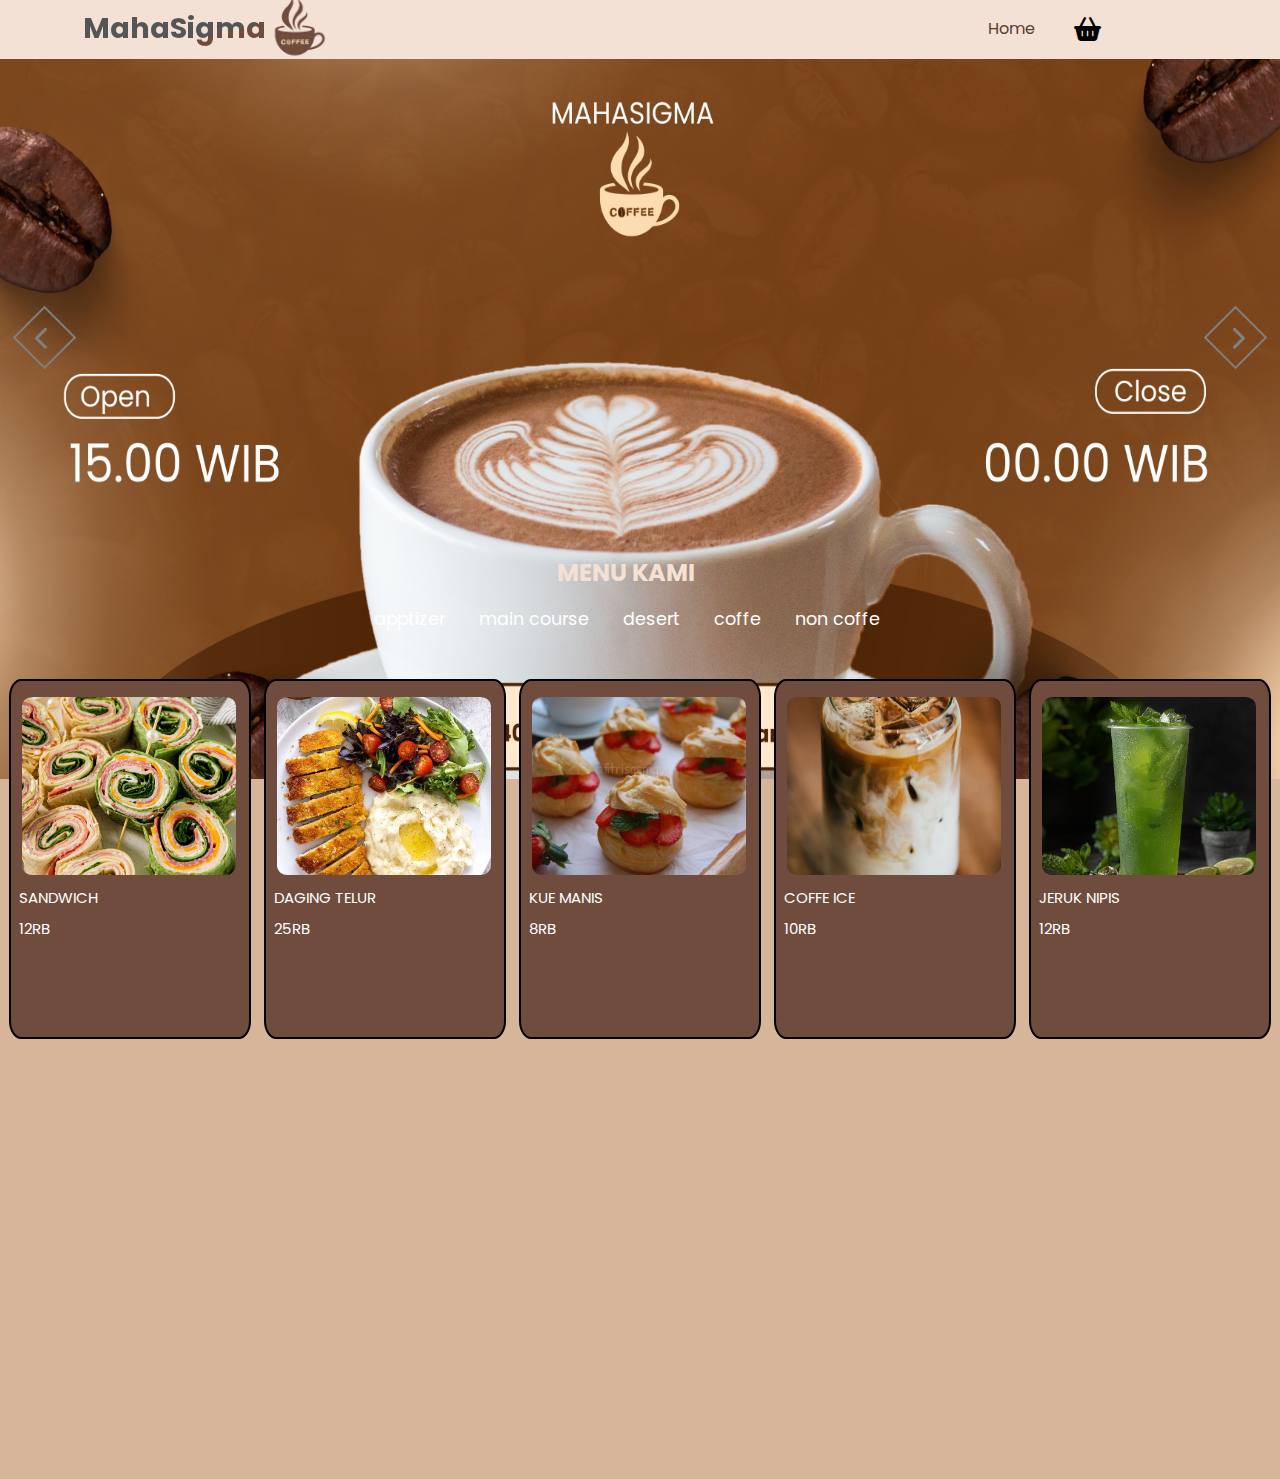
<file: menu/index.html>
<!DOCTYPE html>
<html lang="en">
<head>
    <meta charset="UTF-8">
    <meta name="viewport" content="width=device-width, initial-scale=1.0">
    <title>percobaan tugas</title>
    <link rel="stylesheet" href="style.css">
    <link rel="stylesheet" href="../assets/link-icon/fontawesome-free-6.6.0-web/fontawesome-free-6.6.0-web/css/all.min.css">
    <link rel="preconnect" href="https://fonts.googleapis.com">
    <link rel="preconnect" href="https://fonts.gstatic.com" crossorigin>
    <link href="https://fonts.googleapis.com/css2?family=Poppins:ital,wght@0,100;0,200;0,300;0,400;0,500;0,600;0,700;0,800;0,900;1,100;1,200;1,300;1,400;1,500;1,600;1,700;1,800;1,900&display=swap" rel="stylesheet">
    <script type="text/javascript"
      src="https://app.sandbox.midtrans.com/snap/snap.js"
      data-client-key="SB-Mid-client-ULVFW61h78-5MNX4"></script>
</head>
<body>
    <header>
        <h1>MahaSigma</h1>
        <img src="../assets/logo/MAHASIGMA3.png" alt="" class="logo-card">
        <nav>
            <ul>
                <li><a href="../form_login/login.php">Home</a></li>
                <div class="open-shopping active">
                    <i class="fa-solid fa-basket-shopping"></i>
                    <span class="quantitys">0</span>
                </div>
                <div class="card-shopping">
                    <h2 class="card-title">your order</h2>
                    <div class="list-card-shopping">
                        
                    </div>
                    <div class="total">
                        <p class="total-title">total</p>
                        <p class="total-price">0</p>
                    </div>
                    <button class="btn-buy">buy</button>
                    <div class="close-shopping">close</div>
                </div>
            </ul>
        </nav>
    </header>
    <main>
        <!-- slider image -->
        <section class="slider">
            <ul class="list-slider">
                <li class="slider-item active">
                    <div class="slider-img">
                        <img src="../assets/sliderImgPromo/promo-1.jpg" alt="">
                    </div>
                </li>
                <li class="slider-item">
                    <div class="slider-img">
                        <img src="../assets/sliderImgPromo/promo-2.jpg" alt="">
                    </div>
                </li>
                <li class="slider-item">
                    <div class="slider-img">
                        <img src="../assets/sliderImgPromo/promo-3.jpg" alt="">
                    </div>
                </li>
            </ul>
            <button class="btn-prev">
                <i class="fa-solid fa-chevron-left"></i>
            </button>
            <button class="btn-next">
                <i class="fa-solid fa-chevron-right"></i>
            </button>
        </section>


        <!-- filter menu -->

        <div class="filters">
            <ul class="indicator">
                <li data-filter="apptizer">apptizer</li>
                <li data-filter="main-course">main course</li>
                <li data-filter="desert">desert</a></li>
                <li data-filter="coffe">coffe</li>
                <li data-filter="non-coffe">non coffe</li>
            </ul>
        </div>


        <!-- menu pesanan -->
        <div class="items">
            <h2 class="name-menu">Menu kami</h2>
            <div class="menu">
                <div class="card-menu" data-name="p-1" data-category="apptizer">
                    <img src="../assets/imgMenu/menu-apptizer/apptizer2.jpg" alt="">
                    <p class="nama-makanan">sandwich</p>
                    <p class="harga-makanan">12rb</p>
                </div>
                <div class="card-menu" data-name="p-2" data-category="main-course">
                    <img src="../assets/imgMenu/menu-main-course/main-course.jpg" alt="">
                    <p class="nama-makanan">daging telur</p>
                    <p class="harga-makanan">25rb</p>
                </div>
                <div class="card-menu" data-name="p-3" data-category="desert">
                    <img src="../assets/imgMenu/menu-desert/desert.jpg" alt="">
                    <p class="nama-makanan">kue manis</p>
                    <p class="harga-makanan">8rb</p>
                </div>
                <div class="card-menu" data-name="p-4" data-category="coffe">
                    <img src="../assets/imgMenu/menu-coffe/coffe.jpg" alt="">
                    <p class="nama-makanan">coffe ice</p>
                    <p class="harga-makanan">10rb</p>
                </div>
                <div class="card-menu" data-name="p-5" data-category="non-coffe">
                    <img src="../assets/imgMenu/menu-non-coffe/non-coffe.jpg" alt="">
                    <p class="nama-makanan">jeruk nipis</p>
                    <p class="harga-makanan">12rb</p>
                </div> 


                <!-- hidden -->
                <div class="card-menu" data-name="p-6" data-category="apptizer">
                    <img src="../assets/imgMenu/menu-apptizer/apptizer3.jpg" alt="">
                    <p class="nama-makanan">roti kering</p>
                    <p class="harga-makanan">5rb</p>
                </div>
                <div class="card-menu" data-name="p-7" data-category="main-course">
                    <img src="../assets/imgMenu/menu-main-course/main-course4.jpg" alt="">
                    <p class="nama-makanan">nasi goreng telur</p>
                    <p class="harga-makanan">10rb</p>
                </div>
                <div class="card-menu" data-name="p-8" data-category="main-course">
                    <img src="../assets/imgMenu/menu-main-course/main-course2.jpg" alt="">
                    <p class="nama-makanan">sayap bakar</p>
                    <p class="harga-makanan">15rb</p>
                </div>
                <div class="card-menu" data-name="p-9" data-category="apptizer">
                    <img src="../assets/imgMenu/menu-apptizer/apptizer.jpg" alt="">
                    <p class="nama-makanan">dimsum</p>
                    <p class="harga-makanan">9rb</p>
                </div>
                <div class="card-menu" data-name="p-10" data-category="apptizer">
                    <img src="../assets/imgMenu/menu-apptizer/apptizer7.jpg" alt="">
                    <p class="nama-makanan">roti daging</p>
                    <p class="harga-makanan">12rb</p>
                </div>
                <div class="card-menu" data-name="p-11" data-category="coffe">
                    <img src="../assets/imgMenu/menu-coffe/coffe7.jpg" alt="">
                    <p class="nama-makanan">coffe americano</p>
                    <p class="harga-makanan">11rb</p>
                </div>
                <div class="card-menu" data-name="p-12" data-category="coffe">
                    <img src="../assets/imgMenu/menu-coffe/coffe6.jpg" alt="">
                    <p class="nama-makanan">black coffe</p>
                    <p class="harga-makanan">7rb</p>
                </div>
                <div class="card-menu" data-name="p-13" data-category="coffe">
                    <img src="../assets/imgMenu/menu-coffe/coffe5.jpg" alt="">
                    <p class="nama-makanan">Flat White coffe</p>
                    <p class="harga-makanan">8rb</p>
                </div>
                <div class="card-menu" data-name="p-14" data-category="apptizer">
                    <img src="../assets/imgMenu/menu-apptizer/apptizer5.jpg" alt="">
                    <p class="nama-makanan">batagor lipat</p>
                    <p class="harga-makanan">8rb</p>
                </div>
                <div class="card-menu" data-name="p-15" data-category="non-coffe">
                    <img src="../assets/imgMenu/menu-non-coffe/non-coffe4.jpg" alt="">
                    <p class="nama-makanan">ice cendol</p>
                    <p class="harga-makanan">8rb</p>
                </div>
                <div class="card-menu" data-name="p-16" data-category="main-course">
                    <img src="../assets/imgMenu/menu-main-course/main-course7.jpg" alt="">
                    <p class="nama-makanan">sate ayam</p>
                    <p class="harga-makanan">12rb</p>
                </div>
                <div class="card-menu" data-name="p-17" data-category="non-coffe">
                    <img src="../assets/imgMenu/menu-non-coffe/non-coffe3.jpg" alt="">
                    <p class="nama-makanan">ice susu</p>
                    <p class="harga-makanan">10rb</p>
                </div>
                <div class="card-menu" data-name="p-18" data-category="apptizer">
                    <img src="../assets/imgMenu/menu-apptizer/apptizer4.jpg" alt="">
                    <p class="nama-makanan">Bola daging</p>
                    <p class="harga-makanan">8rb</p>
                </div>
                <div class="card-menu" data-name="p-19" data-category="non-coffe">
                    <img src="../assets/imgMenu/menu-non-coffe/non-coffe2.jpg" alt="">
                    <p class="nama-makanan">ice cincau</p>
                    <p class="harga-makanan">12rb</p>
                </div>
                <div class="card-menu" data-name="p-20" data-category="non-coffe">
                    <img src="../assets/imgMenu/menu-non-coffe/non-coffe7.jpg" alt="">
                    <p class="nama-makanan">jus semangka</p>
                    <p class="harga-makanan">10rb</p>
                </div>
                <div class="card-menu" data-name="p-21" data-category="apptizer">
                    <img src="../assets/imgMenu/menu-apptizer/apptizer6.jpg" alt="">
                    <p class="nama-makanan">Sosis mie</p>
                    <p class="harga-makanan">11rb</p>
                </div>
                <div class="card-menu" data-name="p-22" data-category="main-course">
                    <img src="../assets/imgMenu/menu-main-course/main-course3.jpg" alt="">
                    <p class="nama-makanan">daging sapi + nasi</p>
                    <p class="harga-makanan">17rb</p>
                </div>
                <div class="card-menu" data-name="p-23" data-category="coffe">
                    <img src="../assets/imgMenu/menu-coffe/coffe4.jpg" alt="">
                    <p class="nama-makanan">Doppio coffe</p>
                    <p class="harga-makanan">10rb</p>
                </div>
                <div class="card-menu" data-name="p-24" data-category="non-coffe">
                    <img src="../assets/imgMenu/menu-non-coffe/non-coffe5.jpg" alt="">
                    <p class="nama-makanan">ice tea</p>
                    <p class="harga-makanan">12rb</p>
                </div>
                <div class="card-menu" data-name="p-25" data-category="non-coffe">
                    <img src="../assets/imgMenu/menu-non-coffe/non-coffe6.jpg" alt="">
                    <p class="nama-makanan">ice mactha latte</p>
                    <p class="harga-makanan">15rb</p>
                </div>
                <div class="card-menu" data-name="p-26" data-category="coffe">
                    <img src="../assets/imgMenu/menu-coffe/coffe3.jpg" alt="">
                    <p class="nama-makanan">Macchiato</p>
                    <p class="harga-makanan">12rb</p>
                </div>
                <div class="card-menu" data-name="p-27" data-category="desert">
                    <img src="../assets/imgMenu/menu-desert/desert3.jpg" alt="">
                    <p class="nama-makanan">red velvet</p>
                    <p class="harga-makanan">10rb</p>
                </div>
                <div class="card-menu" data-name="p-28" data-category="coffe">
                    <img src="../assets/imgMenu/menu-coffe/coffe2.jpg" alt="">
                    <p class="nama-makanan">cappucino</p>
                    <p class="harga-makanan">8rb</p>
                </div>
                <div class="card-menu" data-name="p-29" data-category="main-course">
                    <img src="../assets/imgMenu/menu-main-course/main-course6.jpg" alt="">
                    <p class="nama-makanan">tahu asam manis</p>
                    <p class="harga-makanan">8rb</p>
                </div>
                <div class="card-menu" data-name="p-30" data-category="main-course">
                    <img src="../assets/imgMenu/menu-main-course/main-course5.jpg" alt="">
                    <p class="nama-makanan">nasi kuning</p>
                    <p class="harga-makanan">11rb</p>
                </div>
                <div class="card-menu" data-name="p-31" data-category="desert">
                    <img src="../assets/imgMenu/menu-desert/desert2.jpg" alt="">
                    <p class="nama-makanan">red berry</p>
                    <p class="harga-makanan">10rb</p>
                </div>
                <div class="card-menu" data-name="p-32" data-category="desert">
                    <img src="../assets/imgMenu/menu-desert/desert7.jpg" alt="">
                    <p class="nama-makanan">kue black berry</p>
                    <p class="harga-makanan">10rb</p>
                </div>
                <div class="card-menu" data-name="p-33" data-category="desert">
                    <img src="../assets/imgMenu/menu-desert/desert5.jpg" alt="">
                    <p class="nama-makanan">eskrim strawberry</p>
                    <p class="harga-makanan">15rb</p>
                </div>
                <div class="card-menu" data-name="p-34" data-category="desert">
                    <img src="../assets/imgMenu/menu-desert/desert4.jpg" alt="">
                    <p class="nama-makanan">eskrim coklat</p>
                    <p class="harga-makanan">15rb</p>
                </div>
                <div class="card-menu" data-name="p-35" data-category="desert">
                    <img src="../assets/imgMenu/menu-desert/desert6.jpg" alt="">
                    <p class="nama-makanan">kue kering</p>
                    <p class="harga-makanan">10rb</p>
                </div>
            </div>
        </div>


        <!-- preview detail menu -->
        <div class="product-preview">
            <div class="preview" data-target="p-1">
                <i class="fa-solid fa-xmark"></i>
                <img src="../assets/imgMenu/menu-apptizer/apptizer2.jpg" alt="">
                <h2 class="name-preview">sandwich</h2>
                <p class="desc">gabungan telur dan sayuran yang sehat, menciptakan sensasi rasa nikmat saat dimakan</p>
                <div class="harga-product">Rp 12,000</div>
                <div class="btn-product">
                    <p>add now</p>
                </div>
            </div>
            <div class="preview" data-target="p-2">
                <i class="fa-solid fa-xmark"></i>
                <img src="../assets/imgMenu/menu-main-course/main-course.jpg" alt="">
                <h2 class="name-preview">Steak</h2>
                <p class="desc">Telur dan daging yang sangat mengenyangkan, juga memiliki aroma smoky saat di sajikan</p>
                <div class="harga-product">Rp 25,000</div>
                <div class="btn-product">
                    <p>add now</p>
                </div>
            </div>
            <div class="preview" data-target="p-3">
                <i class="fa-solid fa-xmark"></i>
                <img src="../assets/imgMenu/menu-desert/desert.jpg" alt="">
                <h2 class="name-preview">kue manis</h2>
                <p class="desc">desert yang cocok setelah makan makanan berat</p>
                <div class="harga-product">Rp 8,000</div>
                <div class="btn-product">
                    <p>add now</p>
                </div>
            </div>
            <div class="preview" data-target="p-4">
                <i class="fa-solid fa-xmark"></i>
                <img src="../assets/imgMenu/menu-coffe/coffe.jpg" alt="">
                <h2 class="name-preview">coffe ice</h2>
                <p class="desc">biji kopi yang di siapkan dari dari belanda dan memiliki rasa khas spanyol</p>
                <div class="harga-product">Rp 10,000</div>
                <div class="btn-product">
                    <p>add now</p>
                </div>
            </div>
            <div class="preview" data-target="p-5">
                <i class="fa-solid fa-xmark"></i>
                <img src="../assets/imgMenu/menu-non-coffe/non-coffe.jpg" alt="">
                <h2 class="name-preview">jeruk nipis</h2>
                <p class="desc">jeruk nipis yang segar, yang dipetik langsung dari jepang</p>
                <div class="harga-product">Rp 12,000</div>
                <div class="btn-product">
                    <p>add now</p>
                </div>
            </div>
            <div class="preview" data-target="p-6">
                <i class="fa-solid fa-xmark"></i>
                <img src="../assets/imgMenu/menu-apptizer/apptizer3.jpg" alt="">
                <h2 class="name-preview">roti kering</h2>
                <p class="desc">roti yang yang dimasak dengan sempurna dan di gabungkan dengan asap gunung fuji</p>
                <div class="harga-product">Rp 5,000</div>
                <div class="btn-product">
                    <p>add now</p>
                </div>
            </div>
            <div class="preview" data-target="p-7">
                <i class="fa-solid fa-xmark"></i>
                <img src="../assets/imgMenu/menu-main-course/main-course4.jpg" alt="">
                <h2 class="name-preview">nasi goreng telur</h2>
                <p class="desc">nasi goreng yang telah digabunggkan dengan asap, supaya memiliki aroma smoky</p>
                <div class="harga-product">Rp 10,000</div>
                <div class="btn-product">
                    <p>add now</p>
                </div>
            </div>
            <div class="preview" data-target="p-8">
                <i class="fa-solid fa-xmark"></i>
                <img src="../assets/imgMenu/menu-main-course/main-course2.jpg" alt="">
                <h2 class="name-preview">sayap bakar</h2>
                <p class="desc">sayap ayam yang dibakar dengan api panas dan di sajikan dengan saus manis dari kami</p>
                <div class="harga-product">Rp 15,000</div>
                <div class="btn-product">
                    <p>add now</p>
                </div>
            </div>
            <div class="preview" data-target="p-9">
                <i class="fa-solid fa-xmark"></i>
                <img src="../assets/imgMenu/menu-apptizer/apptizer.jpg" alt="">
                <h2 class="name-preview">dimsum</h2>
                <p class="desc">diimpor lansung dari jepang dengan tamburan beberaoa bahan dari eropa </p>
                <div class="harga-product">Rp 9,000</div>
                <div class="btn-product">
                    <p>add now</p>
                </div>
            </div>
            <div class="preview" data-target="p-10">
                <i class="fa-solid fa-xmark"></i>
                <img src="../assets/imgMenu/menu-apptizer/apptizer7.jpg" alt="">
                <h2 class="name-preview">roti daging</h2>
                <p class="desc">roti yang dilapisi daging dan telur setengah matang dan di bakar dengan suhu tinggi</p>
                <div class="harga-product">Rp 12,000</div>
                <div class="btn-product">
                    <p>add now</p>
                </div>
            </div>
            <div class="preview" data-target="p-11">
                <i class="fa-solid fa-xmark"></i>
                <img src="../assets/imgMenu/menu-coffe/coffe7.jpg" alt="">
                <h2 class="name-preview">coffe americano</h2>
                <p class="desc">biji kopi dari amerika yang diproses</p>
                <div class="harga-product">Rp 11,000</div>
                <div class="btn-product">
                    <p>add now</p>
                </div>
            </div>
            <div class="preview" data-target="p-12">
                <i class="fa-solid fa-xmark"></i>
                <img src="../assets/imgMenu/menu-coffe/coffe6.jpg" alt="">
                <h2 class="name-preview">Black coffe</h2>
                <p class="desc">biji hitam nikmat yang sangat beraroma</p>
                <div class="harga-product">Rp 7,000</div>
                <div class="btn-product">
                    <p>add now</p>
                </div>
            </div>
            <div class="preview" data-target="p-13">
                <i class="fa-solid fa-xmark"></i>
                <img src="../assets/imgMenu/menu-coffe/coffe5.jpg" alt="">
                <h2 class="name-preview">Flat white coffe</h2>
                <p class="desc">biji kopi putih yang manis dan ada pahit pahitnya sedikit</p>
                <div class="harga-product">Rp 8,000</div>
                <div class="btn-product">
                    <p>add now</p>
                </div>
            </div>
            <div class="preview" data-target="p-14">
                <i class="fa-solid fa-xmark"></i>
                <img src="../assets/imgMenu/menu-apptizer/apptizer5.jpg" alt="">
                <h2 class="name-preview">batagor lipat</h2>
                <p class="desc">saat memakannya akan merasakan sensasi penggabungan lapisan tepung dan daging</p>
                <div class="harga-product">Rp 8,000</div>
                <div class="btn-product">
                    <p>add now</p>
                </div>
            </div>
            <div class="preview" data-target="p-15">
                <i class="fa-solid fa-xmark"></i>
                <img src="../assets/imgMenu/menu-non-coffe/non-coffe4.jpg" alt="">
                <h2 class="name-preview">ice cendol</h2>
                <p class="desc">kesegaran nikmat yang berasal dari cendol</p>
                <div class="harga-product">Rp 8,000</div>
                <div class="btn-product">
                    <p>add now</p>
                </div>
            </div>
            <div class="preview" data-target="p-16">
                <i class="fa-solid fa-xmark"></i>
                <img src="../assets/imgMenu/menu-main-course/main-course7.jpg" alt="">
                <h2 class="name-preview">sate ayam</h2>
                <p class="desc">bahan dari daging ayam amerika yang di boykot</p>
                <div class="harga-product">Rp 15,000</div>
                <div class="btn-product">
                    <p>add now</p>
                </div>
            </div>
            <div class="preview" data-target="p-17">
                <i class="fa-solid fa-xmark"></i>
                <img src="../assets/imgMenu/menu-non-coffe/non-coffe3.jpg" alt="">
                <h2 class="name-preview">ice susu</h2>
                <p class="desc">susu yang segar dari pengunungan himalaya</p>
                <div class="harga-product">Rp 10,000</div>
                <div class="btn-product">
                    <p>add now</p>
                </div>
            </div>
            <div class="preview" data-target="p-18">
                <i class="fa-solid fa-xmark"></i>
                <img src="../assets/imgMenu/menu-apptizer/apptizer4.jpg" alt="">
                <h2 class="name-preview">bola daging</h2>
                <p class="desc">daging yang dibulatkan, saat dimakan akan menyebar ke seluruh mulut</p>
                <div class="harga-product">Rp 8,000</div>
                <div class="btn-product">
                    <p>add now</p>
                </div>
            </div>
            <div class="preview" data-target="p-19">
                <i class="fa-solid fa-xmark"></i>
                <img src="../assets/imgMenu/menu-non-coffe/non-coffe2.jpg" alt="">
                <h2 class="name-preview">ice cincau</h2>
                <p class="desc">minuman segar yang membuat tenggorokan menjadi dingin</p>
                <div class="harga-product">Rp 12,000</div>
                <div class="btn-product">
                    <p>add now</p>
                </div>
            </div>
            <div class="preview" data-target="p-20">
                <i class="fa-solid fa-xmark"></i>
                <img src="../assets/imgMenu/menu-non-coffe/non-coffe7.jpg" alt="">
                <h2 class="name-preview">jus semangka</h2>
                <p class="desc">jus semangka yang segar, yang buahnya dipetik langsung dari belanda</p>
                <div class="harga-product">Rp 10,000</div>
                <div class="btn-product">
                    <p>add now</p>
                </div>
            </div>
            <div class="preview" data-target="p-21">
                <i class="fa-solid fa-xmark"></i>
                <img src="../assets/imgMenu/menu-apptizer/apptizer6.jpg" alt="">
                <h2 class="name-preview">sosis mie</h2>
                <p class="desc">saat dimakan akan terasa seperti ada campuran mie didalamnya</p>
                <div class="harga-product">Rp 11,000</div>
                <div class="btn-product">
                    <p>add now</p>
                </div>
            </div>
            <div class="preview" data-target="p-22">
                <i class="fa-solid fa-xmark"></i>
                <img src="../assets/imgMenu/menu-main-course/main-course3.jpg" alt="">
                <h2 class="name-preview">daging sapi + nasi</h2>
                <p class="desc">dengan sapi pilihan dan aroma smoky, saat di sajikan beraroma pedas dan gurih</p>
                <div class="harga-product">Rp 17,000</div>
                <div class="btn-product">
                    <p>add now</p>
                </div>
            </div>
            <div class="preview" data-target="p-23">
                <i class="fa-solid fa-xmark"></i>
                <img src="../assets/imgMenu/menu-coffe/coffe4.jpg" alt="">
                <h2 class="name-preview">doppia coffe</h2>
                <p class="desc">campuran fermentasi biji kopi yang di petik dari brazil</p>
                <div class="harga-product">Rp 10,000</div>
                <div class="btn-product">
                    <p>add now</p>
                </div>
            </div>
            <div class="preview" data-target="p-24">
                <i class="fa-solid fa-xmark"></i>
                <img src="../assets/imgMenu/menu-non-coffe/non-coffe5.jpg" alt="">
                <h2 class="name-preview">ice tea</h2>
                <p class="desc">teh yang berasal dari cina dan alami</p>
                <div class="harga-product">Rp 12,000</div>
                <div class="btn-product">
                    <p>add now</p>
                </div>
            </div>
            <div class="preview" data-target="p-25">
                <i class="fa-solid fa-xmark"></i>
                <img src="../assets/imgMenu/menu-non-coffe/non-coffe6.jpg" alt="">
                <h2 class="name-preview">ice mactha latte</h2>
                <p class="desc">bahan yang terbuat dari manisnya rumput daripada punya tetangga</p>
                <div class="harga-product">Rp 15,000</div>
                <div class="btn-product">
                    <p>add now</p>
                </div>
            </div>
            <div class="preview" data-target="p-26">
                <i class="fa-solid fa-xmark"></i>
                <img src="../assets/imgMenu/menu-coffe/coffe3.jpg" alt="">
                <h2 class="name-preview">macchiato</h2>
                <p class="desc">kopi manis dengan cream sedikit pahit</p>
                <div class="harga-product">Rp 12,000</div>
                <div class="btn-product">
                    <p>add now</p>
                </div>
            </div>
            <div class="preview" data-target="p-27">
                <i class="fa-solid fa-xmark"></i>
                <img src="../assets/imgMenu/menu-desert/desert3.jpg" alt="">
                <h2 class="name-preview">red velvet</h2>
                <p class="desc">kue dengan rasa manis yang sempurna dan meleleh di mulut</p>
                <div class="harga-product">Rp 10,000</div>
                <div class="btn-product">
                    <p>add now</p>
                </div>
            </div>
            <div class="preview" data-target="p-28">
                <i class="fa-solid fa-xmark"></i>
                <img src="../assets/imgMenu/menu-coffe/coffe2.jpg" alt="">
                <h2 class="name-preview">capuccino</h2>
                <p class="desc">biji kopi setngah yang sangat manis dan sedikit pahit</p>
                <div class="harga-product">Rp 8,000</div>
                <div class="btn-product">
                    <p>add now</p>
                </div>
            </div>
            <div class="preview" data-target="p-29">
                <i class="fa-solid fa-xmark"></i>
                <img src="../assets/imgMenu/menu-main-course/main-course6.jpg" alt="">
                <h2 class="name-preview">tahu asam manis</h2>
                <p class="desc">tahu dari cina yang sudah di fermentasi dengan sempurna</p>
                <div class="harga-product">Rp 8,000</div>
                <div class="btn-product">
                    <p>add now</p>
                </div>
            </div>
            <div class="preview" data-target="p-30">
                <i class="fa-solid fa-xmark"></i>
                <img src="../assets/imgMenu/menu-main-course/main-course5.jpg" alt="">
                <h2 class="name-preview">nasi kuning</h2>
                <p class="desc">nasi tumpeng yang telah di masak selama 12 jam</p>
                <div class="harga-product">Rp 11,000</div>
                <div class="btn-product">
                    <p>add now</p>
                </div>
            </div>
            <div class="preview" data-target="p-31">
                <i class="fa-solid fa-xmark"></i>
                <img src="../assets/imgMenu/menu-desert/desert2.jpg" alt="">
                <h2 class="name-preview">red berry</h2>
                <p class="desc">kue lezat dengan buah berry terbanyak</p>
                <div class="harga-product">Rp 10,000</div>
                <div class="btn-product">
                    <p>add now</p>
                </div>
            </div>
            <div class="preview" data-target="p-32">
                <i class="fa-solid fa-xmark"></i>
                <img src="../assets/imgMenu/menu-desert/desert7.jpg" alt="">
                <h2 class="name-preview">kue black berry</h2>
                <p class="desc">dengan rasa asem dan sedikit manis, saat di gigit akan terasa nikmat </p>
                <div class="harga-product">Rp 11,000</div>
                <div class="btn-product">
                    <p>add now</p>
                </div>
            </div>
            <div class="preview" data-target="p-33">
                <i class="fa-solid fa-xmark"></i>
                <img src="../assets/imgMenu/menu-desert/desert5.jpg" alt="">
                <h2 class="name-preview">eskrim strawberry</h2>
                <p class="desc">eskrim terbuat dari bahan-bahan eropa yang sangat bagus</p>
                <div class="harga-product">Rp 15,000</div>
                <div class="btn-product">
                    <p>add now</p>
                </div>
            </div>
            <div class="preview" data-target="p-34">
                <i class="fa-solid fa-xmark"></i>
                <img src="../assets/imgMenu/menu-desert/desert4.jpg" alt="">
                <h2 class="name-preview">eskrim coklat</h2>
                <p class="desc">eskrim yang manis dan sangat menyegarkan dan bahan-bahan terpilih</p>
                <div class="harga-product">Rp 15,000</div>
                <div class="btn-product">
                    <p>add now</p>
                </div>
            </div>
            <div class="preview" data-target="p-35">
                <i class="fa-solid fa-xmark"></i>
                <img src="../assets/imgMenu/menu-desert/desert6.jpg" alt="">
                <h2 class="name-preview">kue kering</h2>
                <p class="desc">kue yang enak saat di makan bersama teh hangat</p>
                <div class="harga-product">Rp 10,000</div>
                <div class="btn-product">
                    <p>add now</p>
                </div>
            </div>
        </div>

        <div class="bagian-bawah"></div>

    </main>
    <script src="script.js"></script>
</body>
</html>
</file>
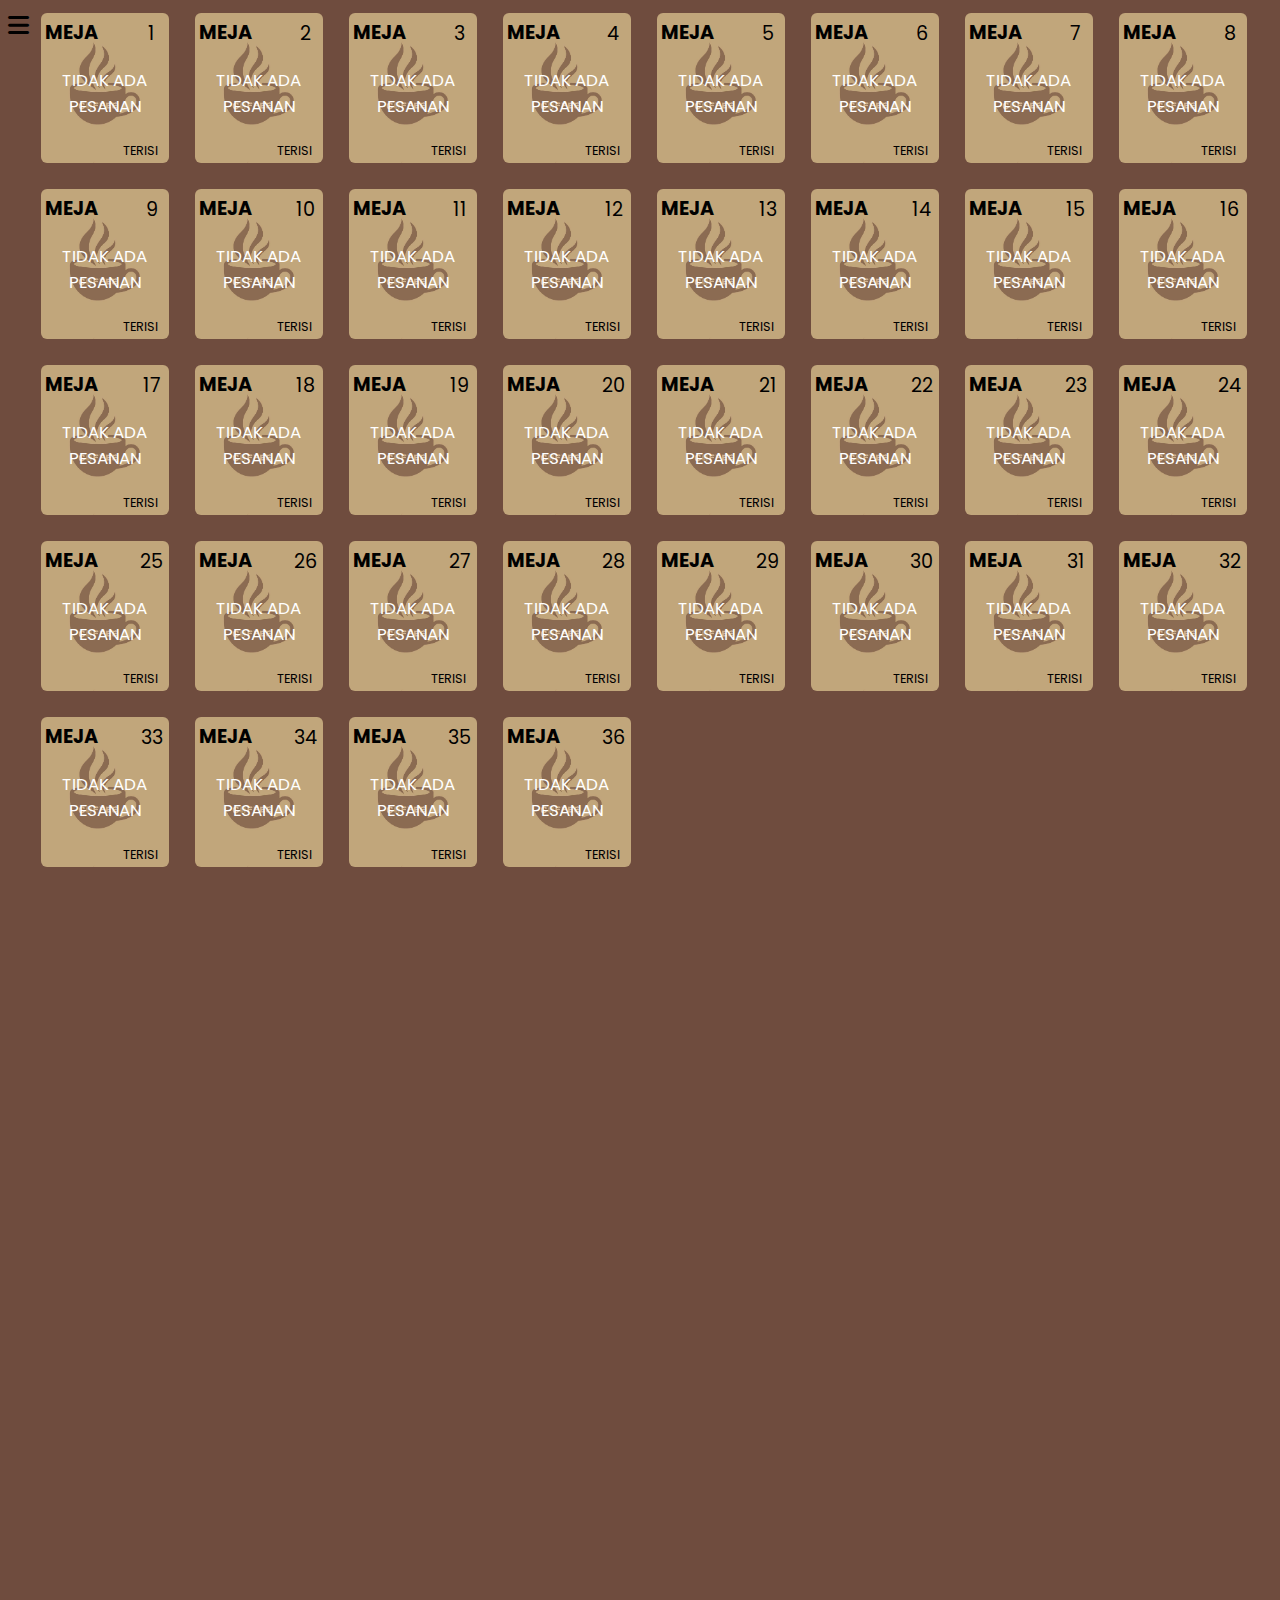
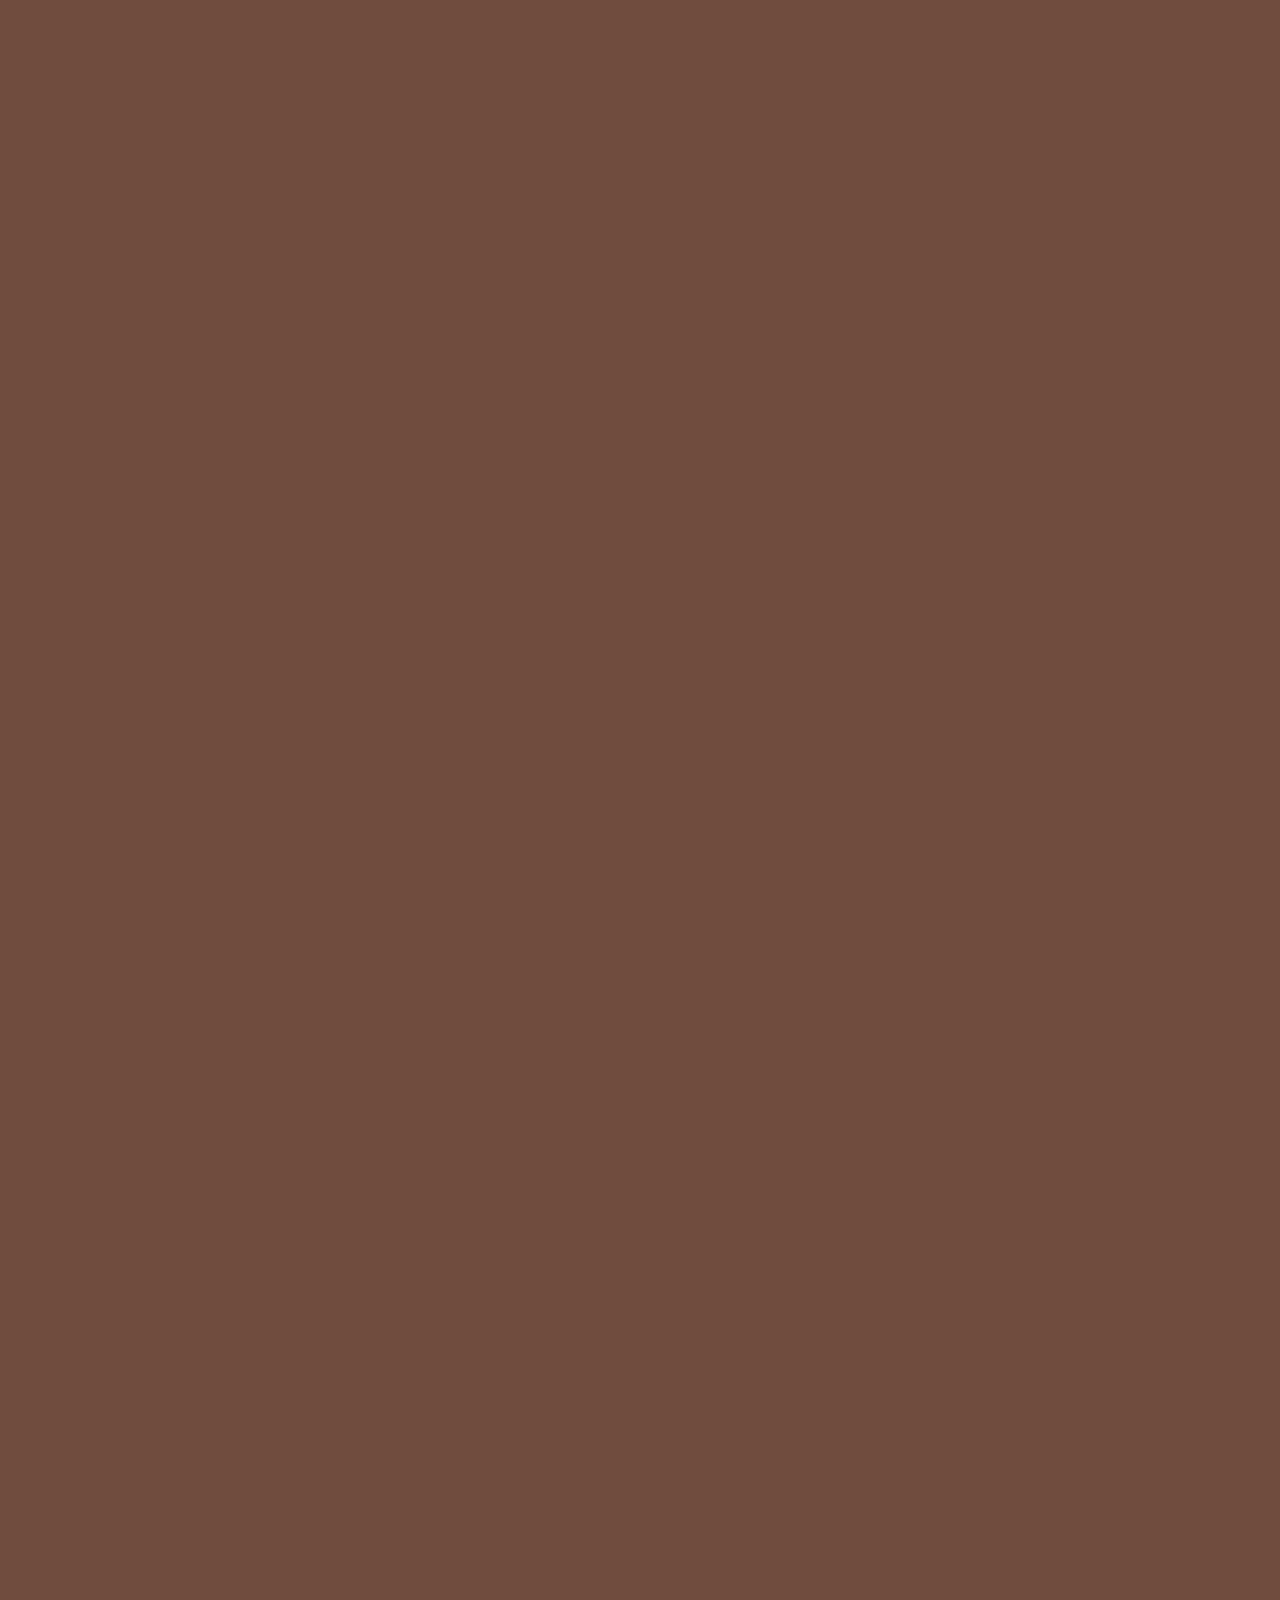
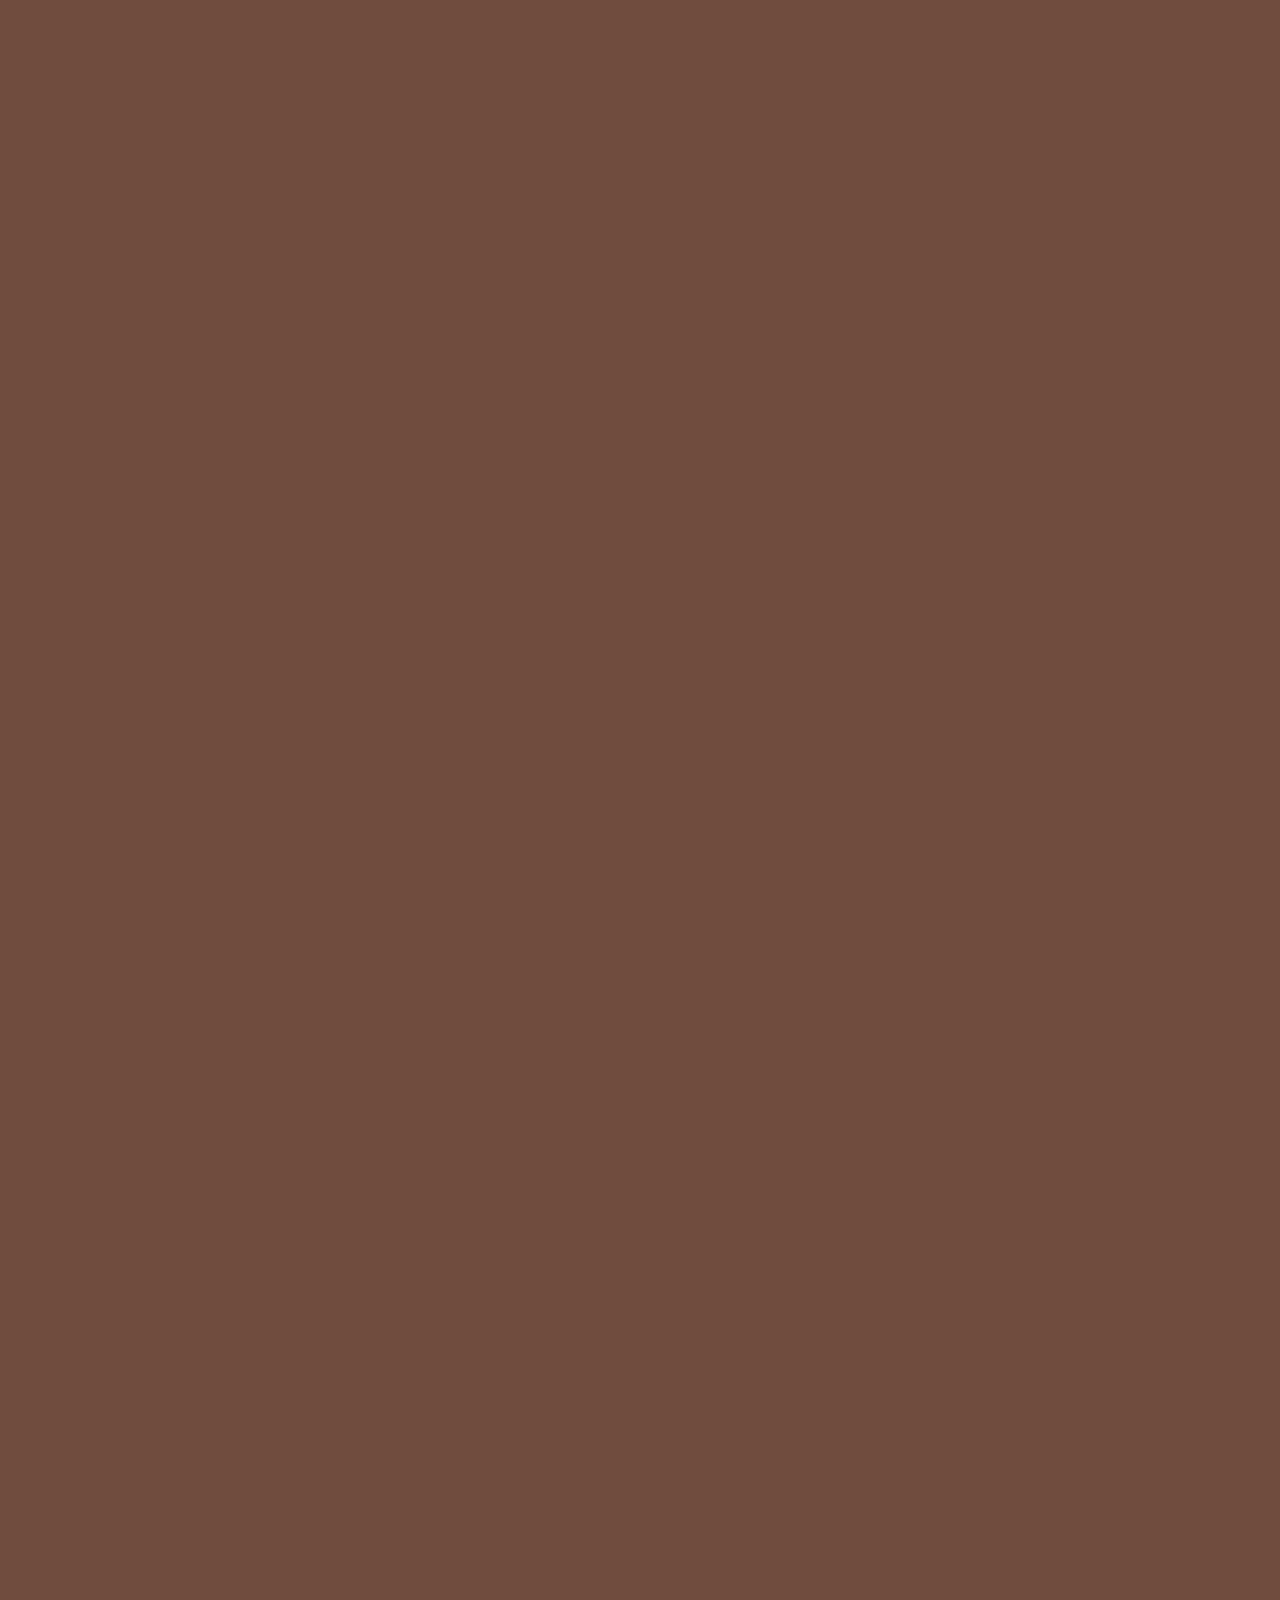
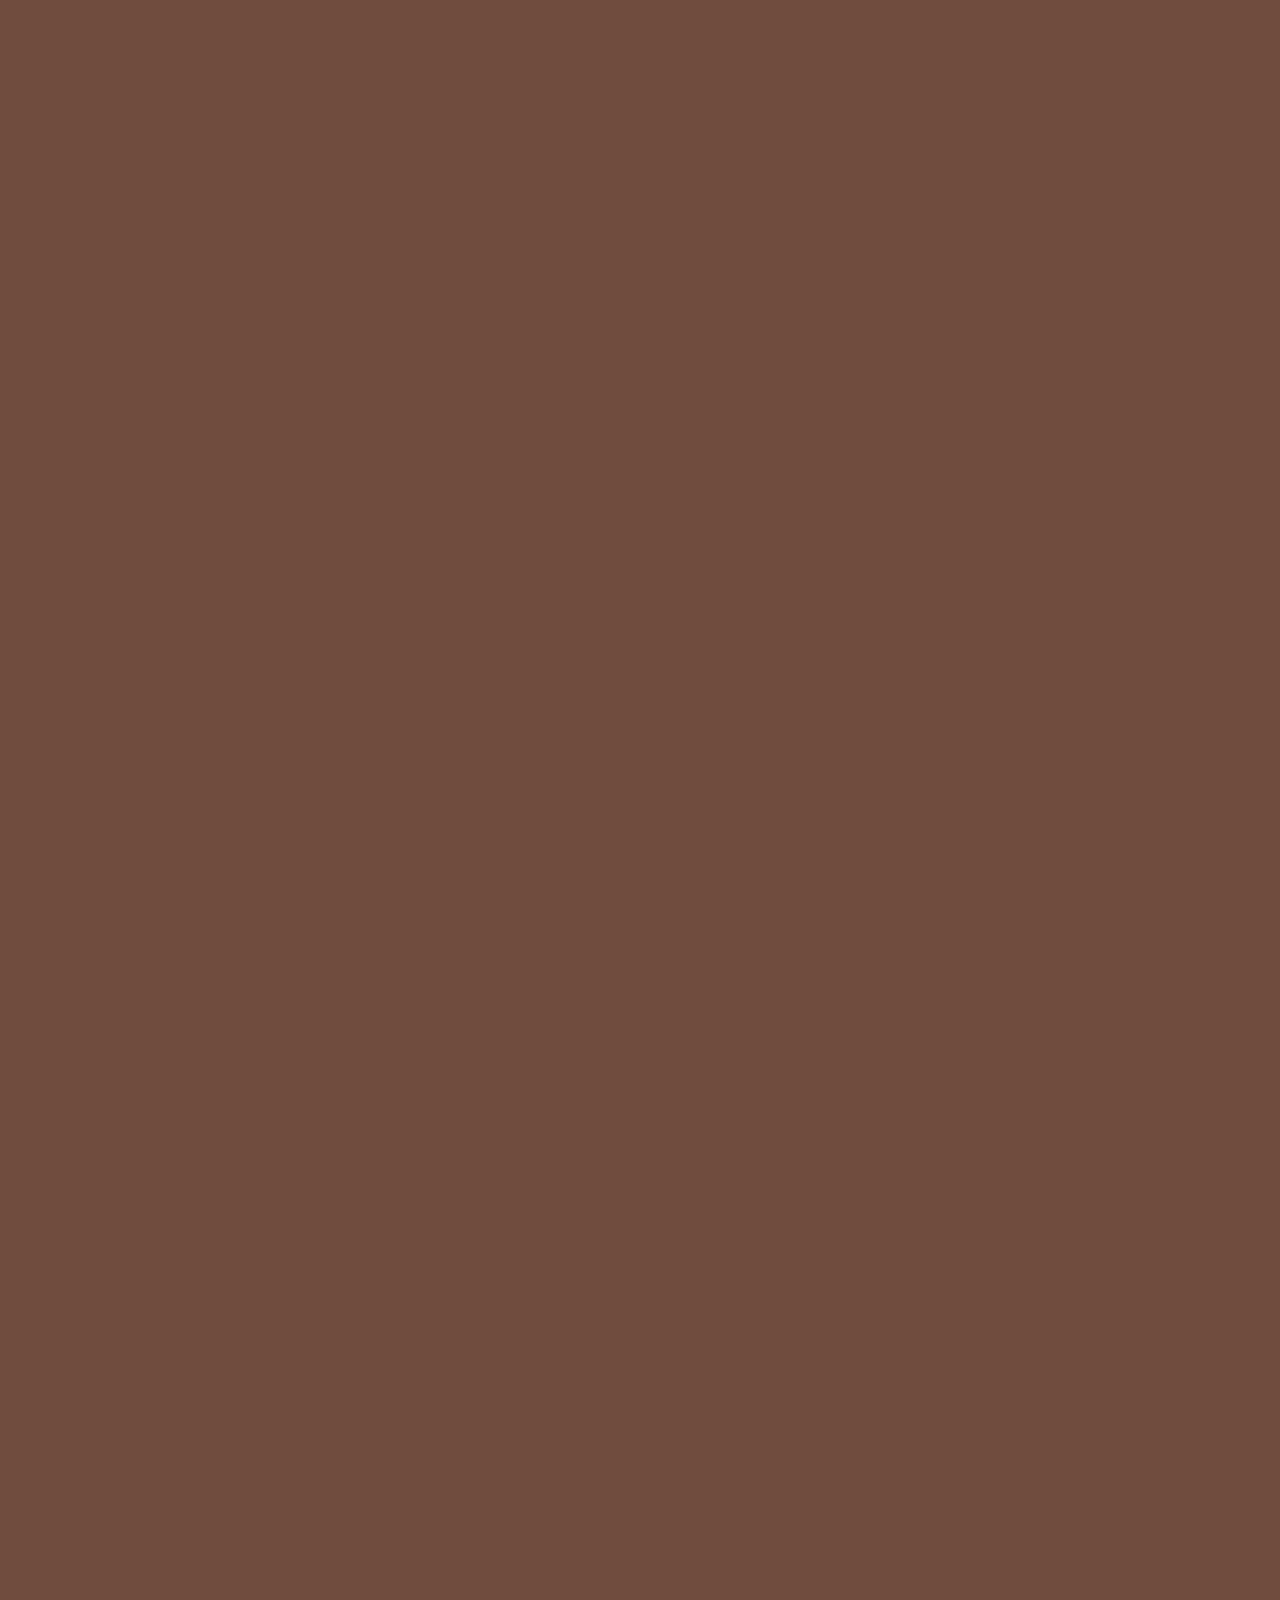
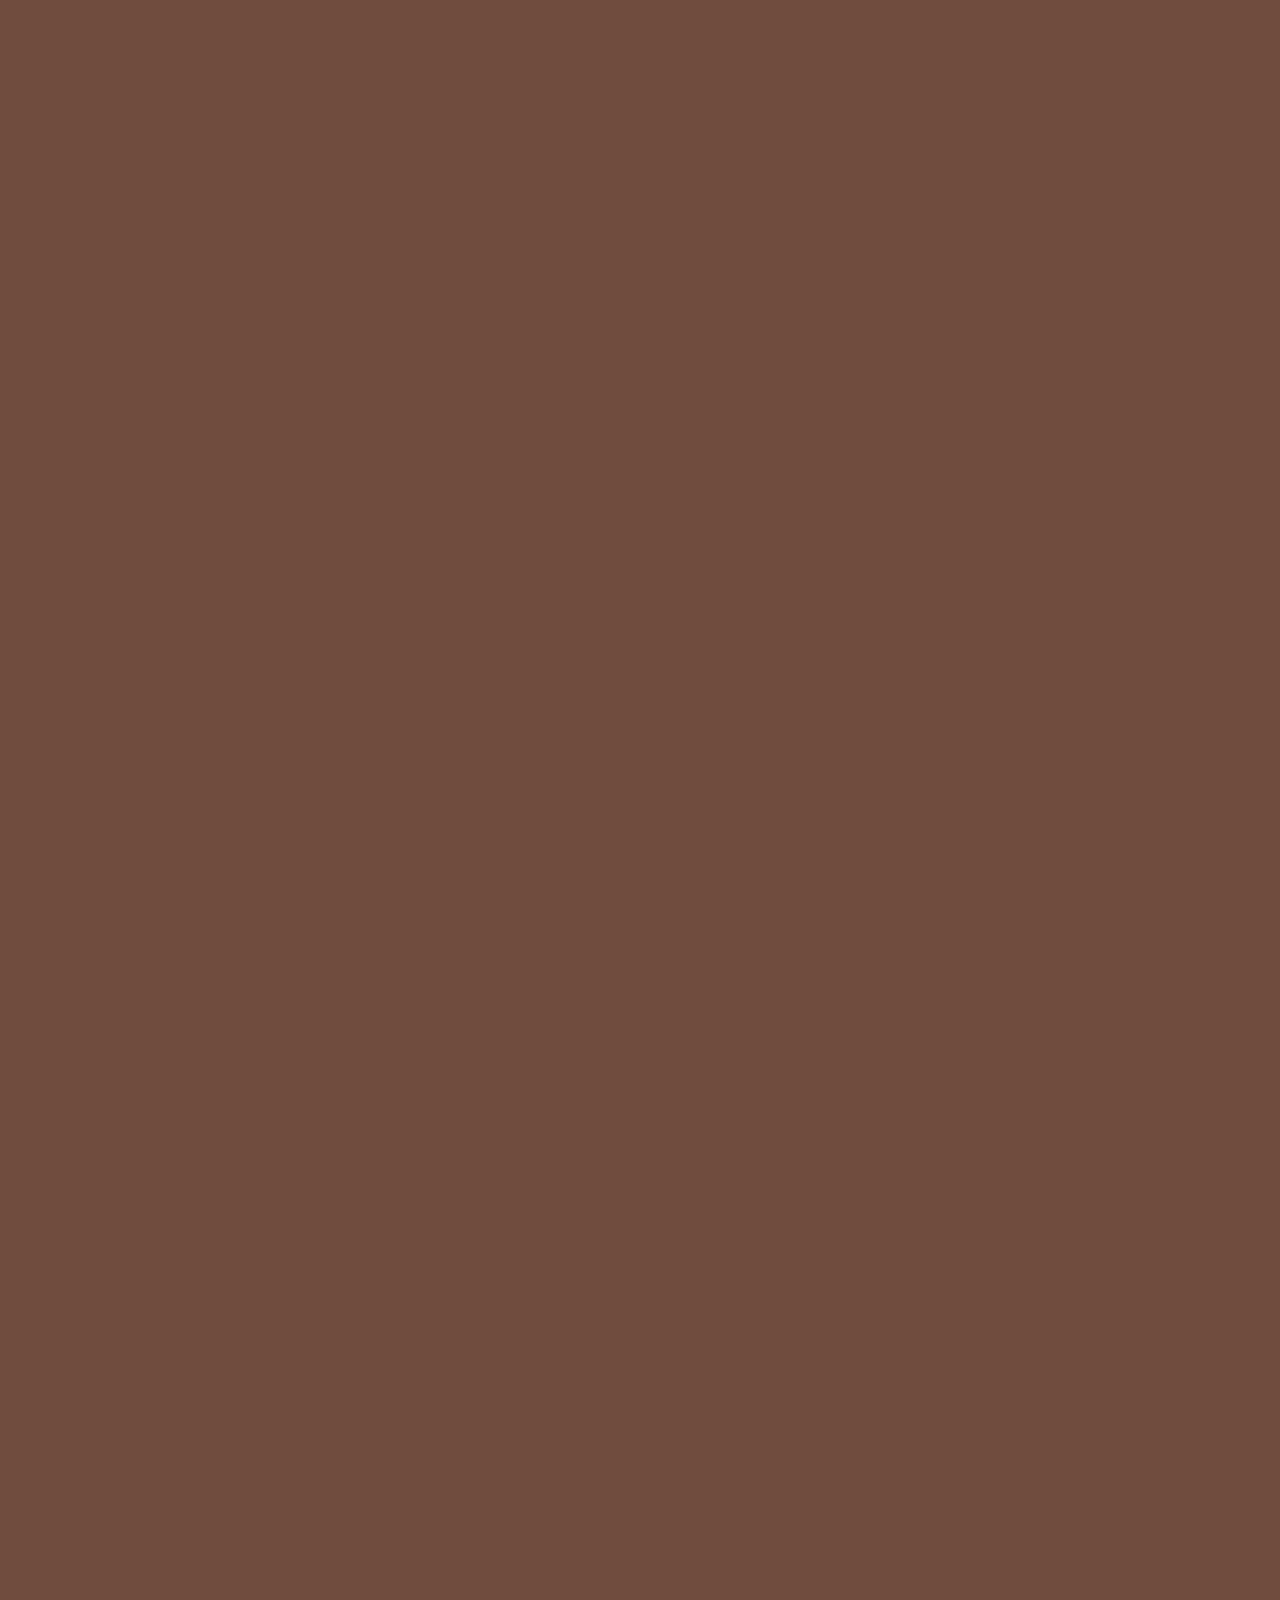
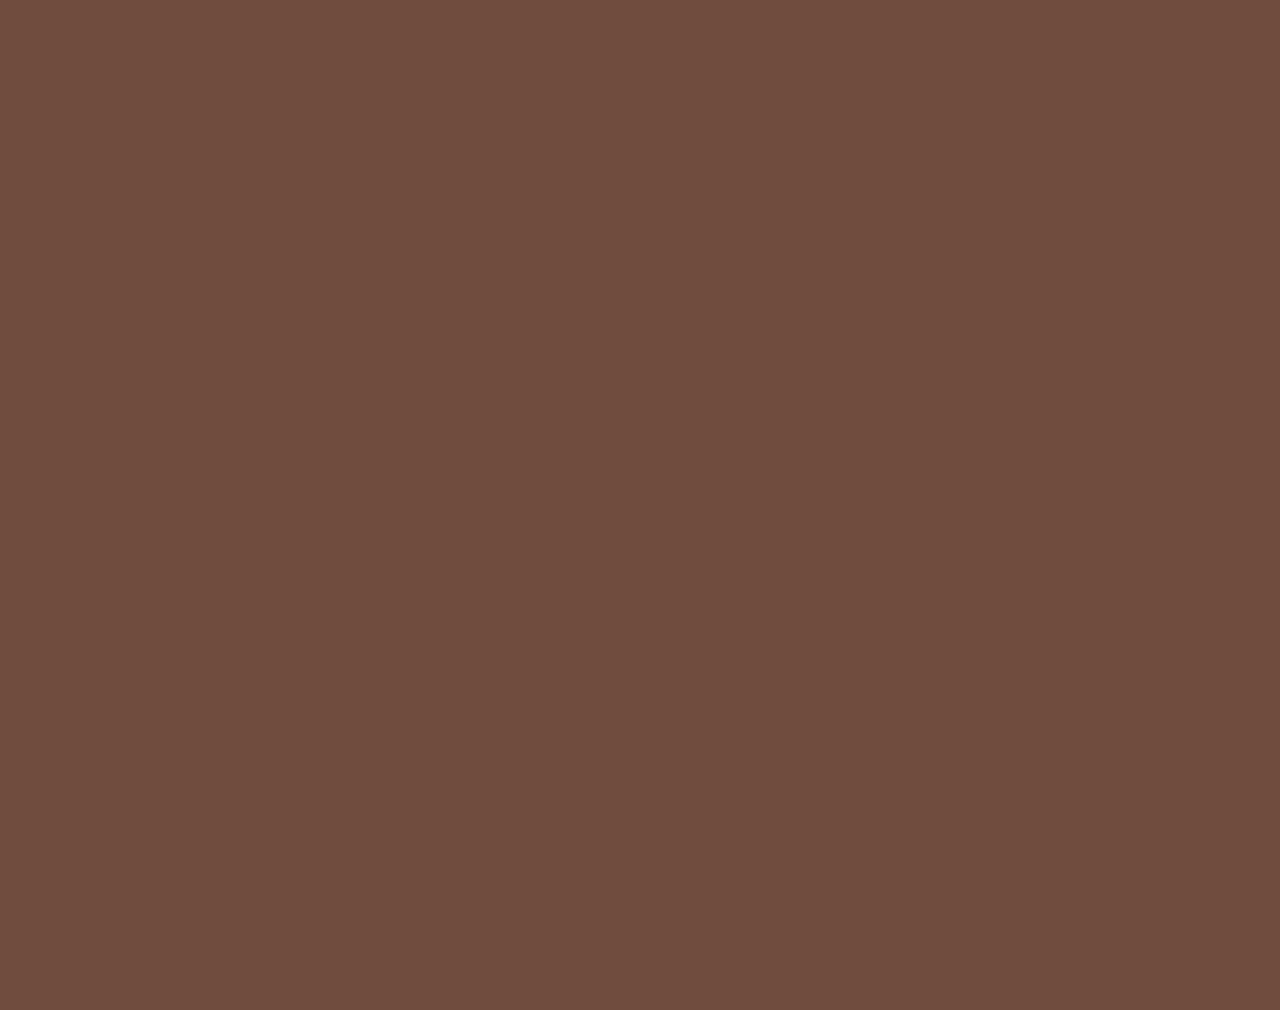
<file: admin/admin.html>
<!DOCTYPE html>
<html lang="en">
<head>
    <meta charset="UTF-8">
    <meta name="viewport" content="width=device-width, initial-scale=1.0">
    <title>Document</title>
    <link rel="stylesheet" href="style.css">
    <link rel="stylesheet" href="../assets/link-icon/fontawesome-free-6.6.0-web/fontawesome-free-6.6.0-web/css/all.min.css">
    <link rel="preconnect" href="https://fonts.googleapis.com">
    <link rel="preconnect" href="https://fonts.gstatic.com" crossorigin>
    <link href="https://fonts.googleapis.com/css2?family=Poppins:ital,wght@0,100;0,200;0,300;0,400;0,500;0,600;0,700;0,800;0,900;1,100;1,200;1,300;1,400;1,500;1,600;1,700;1,800;1,900&display=swap" rel="stylesheet">
</head>
<body>
    <main>
        <aside class="aside-nav">
            <div class="menu-sidebar">
                <i class="fa-solid fa-bars"></i>
            </div>
            <div class="side-show">
                <div class="back-close">
                        <i class="fa-solid fa-arrow-left"></i>
                </div>
                <div class="item-nav">
                    <!-- <p class="side-1">pemesanan</p>
                    <p class="side-2">tagihan</p> -->
                    <p class="side-3"><a href="../menu/index.html">balik menu</a></p>
                </div>
            </div>
        </aside>
        <div class="container-meja">
            <div class="card-meja">
                <h2>meja</h2>
                <p>tidak ada pesanan</p>
                <p>terisi</p>
            </div>
            <div class="card-meja">
                <h2>meja</h2>
                <p>tidak ada pesanan</p>
                <p>terisi</p>
            </div>
            <div class="card-meja">
                <h2>meja</h2>
                <p>tidak ada pesanan</p>
                <p>terisi</p>
            </div>
            <div class="card-meja">
                <h2>meja</h2>
                <p>tidak ada pesanan</p>
                <p>terisi</p>
            </div>
            <div class="card-meja">
                <h2>meja</h2>
                <p>tidak ada pesanan</p>
                <p>terisi</p>
            </div>
            <div class="card-meja">
                <h2>meja</h2>
                <p>tidak ada pesanan</p>
                <p>terisi</p>
            </div>
            <div class="card-meja">
                <h2>meja</h2>
                <p>tidak ada pesanan</p>
                <p>terisi</p>
            </div>
            <div class="card-meja">
                <h2>meja</h2>
                <p>tidak ada pesanan</p>
                <p>terisi</p>
            </div>
            <div class="card-meja">
                <h2>meja</h2>
                <p>tidak ada pesanan</p>
                <p>terisi</p>
            </div>
            <div class="card-meja">
                <h2>meja</h2>
                <p>tidak ada pesanan</p>
                <p>terisi</p>
            </div>
            <div class="card-meja">
                <h2>meja</h2>
                <p>tidak ada pesanan</p>
                <p>terisi</p>
            </div>
            <div class="card-meja">
                <h2>meja</h2>
                <p>tidak ada pesanan</p>
                <p>terisi</p>
            </div>
            <div class="card-meja">
                <h2>meja</h2>
                <p>tidak ada pesanan</p>
                <p>terisi</p>
            </div>
            <div class="card-meja">
                <h2>meja</h2>
                <p>tidak ada pesanan</p>
                <p>terisi</p>
            </div>
            <div class="card-meja">
                <h2>meja</h2>
                <p>tidak ada pesanan</p>
                <p>terisi</p>
            </div>
            <div class="card-meja">
                <h2>meja</h2>
                <p>tidak ada pesanan</p>
                <p>terisi</p>
            </div>
            <div class="card-meja">
                <h2>meja</h2>
                <p>tidak ada pesanan</p>
                <p>terisi</p>
            </div>
            <div class="card-meja">
                <h2>meja</h2>
                <p>tidak ada pesanan</p>
                <p>terisi</p>
            </div>
            <div class="card-meja">
                <h2>meja</h2>
                <p>tidak ada pesanan</p>
                <p>terisi</p>
            </div>
            <div class="card-meja">
                <h2>meja</h2>
                <p>tidak ada pesanan</p>
                <p>terisi</p>
            </div>
            <div class="card-meja">
                <h2>meja</h2>
                <p>tidak ada pesanan</p>
                <p>terisi</p>
            </div>
            <div class="card-meja">
                <h2>meja</h2>
                <p>tidak ada pesanan</p>
                <p>terisi</p>
            </div>
            <div class="card-meja">
                <h2>meja</h2>
                <p>tidak ada pesanan</p>
                <p>terisi</p>
            </div>
            <div class="card-meja">
                <h2>meja</h2>
                <p>tidak ada pesanan</p>
                <p>terisi</p>
            </div>
            <div class="card-meja">
                <h2>meja</h2>
                <p>tidak ada pesanan</p>
                <p>terisi</p>
            </div>
            <div class="card-meja">
                <h2>meja</h2>
                <p>tidak ada pesanan</p>
                <p>terisi</p>
            </div>
            <div class="card-meja">
                <h2>meja</h2>
                <p>tidak ada pesanan</p>
                <p>terisi</p>
            </div>
            <div class="card-meja">
                <h2>meja</h2>
                <p>tidak ada pesanan</p>
                <p>terisi</p>
            </div>
            <div class="card-meja">
                <h2>meja</h2>
                <p>tidak ada pesanan</p>
                <p>terisi</p>
            </div>
            <div class="card-meja">
                <h2>meja</h2>
                <p>tidak ada pesanan</p>
                <p>terisi</p>
            </div>
            <div class="card-meja">
                <h2>meja</h2>
                <p>tidak ada pesanan</p>
                <p>terisi</p>
            </div>
            <div class="card-meja">
                <h2>meja</h2>
                <p>tidak ada pesanan</p>
                <p>terisi</p>
            </div>
            <div class="card-meja">
                <h2>meja</h2>
                <p>tidak ada pesanan</p>
                <p>terisi</p>
            </div>
            <div class="card-meja">
                <h2>meja</h2>
                <p>tidak ada pesanan</p>
                <p>terisi</p>
            </div>
            <div class="card-meja">
                <h2>meja</h2>
                <p>tidak ada pesanan</p>
                <p>terisi</p>
            </div>
            <div class="card-meja">
                <h2>meja</h2>
                <p>tidak ada pesanan</p>
                <p>terisi</p>
            </div>
        </div>
    </main>
    <script src="main.js"></script>
</body>
</html>
</file>
<file: menu/style.css>
* {
    padding: 0;
    margin: 0;
    box-sizing: border-box;
    font-family: "Poppins", sans-serif;
}

body {
    height: 100vh;
    background-color: #d6b59a;
    overflow-x: hidden;
}

header {
    display: flex;
    justify-content: flex-end;
    align-items: center;
    padding: 7px 14% 9px 0;
    width: 100%;
    background-color: #f2e1d4;
}

header h1 {
    margin-right: 65%;
    cursor: pointer;
    background-image: linear-gradient(to top left, #6f4c3e 32%, #555 12%);
    background-clip: text;
    color: transparent;
    font-size: 1.8rem;
    z-index: 1;
}

header .logo-card {
    width: 120px;
    height: 120px;
    position: absolute;
    top: -1.5rem;
    left: 14.8rem;
}

nav ul {
    list-style-type: none;
    display: flex;
    gap: 2rem;
}


/* card order */
nav ul .quantitys {
    position: absolute;
    top: .3rem;
    right: 10.6rem;
    background-color: rgba(255, 0, 0, 0.876);
    color: #f2e1d4;
    border-radius: 50%;
    text-align: center;
    width: 22px;
    height: 22px;
    display: none;
}

nav ul .card-shopping {
    position: fixed;
    overflow-y: scroll;
    overflow-x: hidden;
    top: 0;
    right: 0;
    width: 300px;
    height: 100vh;
    background-color: grey;
    z-index: 2;
    transition: 1s ease-in-out;
}

nav ul .card-shopping {
    transform: translateX(350px);
    padding: 0 .5rem;
}

nav ul .card-shopping.active {
    transform: translateX(0px);
}

nav ul .card-shopping .card-title {
    margin: .8rem 0 0 1rem;
    letter-spacing: 1px;
    text-transform: capitalize;
    font-size: 21.5px;
    text-align: center;
}

nav ul .card-shopping .list-card-shopping .card-product {
    margin-top: .5rem;
    display: grid;
    grid-template-columns: repeat(3, 1fr);
    height: 110px;
}

nav ul .card-shopping .list-card-shopping .card-product .detail-product {
    place-self: start;
    margin: 1px 0 0 1rem;
    color: white;
}

nav ul .card-shopping .list-card-shopping .card-product .detail-product p {
    padding: 2px;
    margin: 10px 0 0 0;
    font-size: .9rem;
}

nav ul .card-shopping .list-card-shopping .card-product .detail-product .name-product {
    width: 150px;
    font-size: .9rem;
}

nav ul .card-shopping .list-card-shopping .card-product .detail-product .jumlah {
    font-size: .9rem;
    display: flex;
}

nav ul .card-shopping .list-card-shopping .card-product .detail-product .jumlah p {
    padding-left: 10px;
}

nav ul .card-shopping .list-card-shopping .card-product .detail-product .jumlah button {
    padding: 2px;
    font-size: 1.1rem;
    border-radius: 50%;
    width: 1.8rem;
    margin: .6rem .1rem 0 0;
    cursor: pointer;
    border: none;
}
nav ul .card-shopping .list-card-shopping .card-product .detail-product .jumlah button.plus {
    margin-left: .6rem;
}

nav ul .card-shopping .list-card-shopping .card-product img {
    width: 90px;
    height: 90px;
    border-radius: 10px;
    margin: 1rem 0 0 8px;
    object-fit: cover;
    box-shadow: 5px 4px 4px #6f4c3e;
}

nav ul .card-shopping .list-card-shopping .card-product .fa-trash {
    font-size: 1.3rem;
    cursor: pointer;
    place-self: center;
    margin-left: -2.5rem;
}

nav ul .card-shopping .close-shopping {
    background-color: white;
    text-align: center;
    font-size: 1.1rem;
    text-transform: uppercase;
    padding: 5px;
    position: relative;
    bottom: 0;
    left: -10px;
    min-width: 110%;
    cursor: pointer;
    margin: 3.5rem 0 2px;
}


nav ul .card-shopping .total {
    display: flex;
    justify-content: flex-start;
    border-top: 2px solid black;
    padding: .3rem .3rem 0 0;
    margin-top: 1.2rem;
}

nav ul .card-shopping .total .total-title {
    margin: 0 7.5rem 0 .5rem;
    font-size: 1.1rem;
}

nav ul .card-shopping .btn-buy {
    padding: 8px;
    margin: .8rem 0;
    text-transform: uppercase;
    position: absolute;
    left: 105px;
    cursor: pointer;
    border-radius: 12px;
    border: none;
    width: 80px;
    background-color: #6f4c3e;
    transition: .8s linear;
}

nav ul .card-shopping .btn-buy:hover {
    background-color: #f2e1d4;
}

nav ul .open-shopping .fa-basket-shopping {
    position: relative;
    display: flex;
    justify-content: center;
    cursor: pointer;
    text-align: center;
    font-size: 1.5rem;
    bottom: -7px;
}

nav ul .open-shopping {
    text-transform: capitalize;
}
/* akhir card order */



nav ul li a {
    text-decoration: none;
    color: #5e3a31;
    margin-right: 1px;
    padding: 6px;
    position: relative;
    display: flex;
    justify-content: center;
    transition: .5s ease-out;
}

nav ul li a::before {
    content: '';
    width: 0;
    position: absolute;
    background-color: #5e3a31;
    height: 2px;
    bottom: 0;
    transition: .5s ease-in;
}

nav ul li a:hover::before {
    width: 70%;
}


/* slider promo */
.slider .list-slider .slider-item {
    position: absolute;
}

.slider-item {
    width: 100%;
    height: 100%;
    opacity: 0;
    visibility: hidden;
    z-index: -1;
}

.slider-item.active {
    opacity: 1;
    visibility: visible;
}

.slider-item .slider-img img {
    width: 100vw;
    height: 80vh;
}

.slider .btn-next, .slider .btn-prev {
    width: 45px;
    height: 45px;
    border: none;
    background-color: transparent;
    transform: rotate(45deg);
    border: 2px solid grey;
    transition: .2s linear;
    overflow: hidden;
}

.slider .btn-next {
    position: absolute;
    top: 35%;
    right: 1.7%;
}

.slider .btn-prev {
    position: absolute;
    top: 35%;
    left: 1.7%;
}

.slider .btn-next i, .slider .btn-prev i {
    padding: .1rem 0 .1rem .2rem;
    cursor: pointer;
    font-size: 1.5rem;
    color: grey;
    width: 100%;
    height: 100%;
    transform: rotate(-45deg);
    transition: .2s linear;
    display: flex;
    justify-content: center;
    align-items: center;
}

.slider .btn-prev i {
    padding: .1rem .2rem .1rem 0;
}

.slider .btn-next:hover, .slider .btn-prev:hover{
    background-color: grey;
}

.slider .btn-next i:hover, .slider .btn-prev i:hover {
    color: black;
}

main .items .menu {
    position: relative;
    top: 460px;
    display: grid;
    grid-template-columns: repeat(5, 2fr);
    gap: .8rem;
    place-items: center;
    padding: 0 9px;
}
/* akhir slider promo */


/* filter product */
.card-menu:nth-child(n+6) {
    display: none;
}

.filters .indicator {
    position: relative;
    display: flex;
    justify-content: center;
    align-items: center;
    padding: 10px;
    top: 32.5rem;
    left: 21.7rem;
    max-width: 35rem;
    height: 5rem;
}

.filters .indicator li[data-filter] {
    list-style-type: none;
    cursor: pointer;
    margin: 0 8px;
    padding: 9px;
    color: white;
    transition: .4s ease-in;
    font-size: 1.1rem;
}

.filters .indicator li.active {
    color: black;
    display: flex;
    justify-content: center;
}

.filters .indicator li.active::before {
    content: '';
    background-color: #5e3a31;
    position: absolute;
    width: 40px;
    height: 2px;
    top: 3.35rem;
    transition: .7s ease;
}

.filters .indicator li.active:hover::before {
    width: 0px;
}

.filters .indicator li[data-filter]:hover {
    color: black;
}
/* akhir filter */


/* card menu */
.items {
    margin-top: 5rem;
}

.items .name-menu {
    color: #f2e1d4;
    position: absolute;
    left: 34.8rem;
    top: 34.7rem;
    text-transform: uppercase;
}

.menu .card-menu {
    border: 2px solid black;
    border-radius: 5%;
    overflow: hidden;
    cursor: pointer;
    background-color: #6f4c3e;
    margin: 0 1rem;
    height: 40vh;
    width: 100%;
}

.menu .card-menu img {
    width: 90%;
    height: 50%;
    transition: .5s linear;
    margin: 1rem 0 0 .68rem;
    border-radius: 5%;
    object-fit: cover;
}

.menu .card-menu .nama-makanan, .menu .card-menu .harga-makanan {
    color: white;
    padding: 4px 8px;
    text-transform: uppercase;
    font-size: 15px;
}

.menu .card-menu input {
    color: black;
    padding: 3px;
    margin-left: 8px;
    width: 30%;
    border: none;
    border-radius: 2px;
}

main .menu::after {
    content: '';
    background-color: red;
    height: 100vh;
    position: absolute;
    top: 400px;
}
/* akhir card menu */


/* preview product */
.product-preview {
    position: fixed;
    top: 0;
    left: 0;
    min-height: 100vh;
    width: 100vw;
    background-color: rgba(0, 0, 0, 0.8);
    display: none;
    justify-content: center;
    align-items: center;
}

.product-preview .preview {
    display: none;
    background-color: #c1a57b;
    width: 25rem;
    height: 29rem;
    margin: 1.5rem;
    padding: 1rem 0;
    position: relative;
    border-radius: 10px;
}

.product-preview .preview.active {
    display: inline-block;
}

.product-preview .preview img {
    height: 14.2rem;
    width: 26.5vw;
    border-radius: 20px;
    margin: .5rem 0 0 -.5rem;
    box-shadow: 4px 5px 4px #6f4c3e;
    object-fit: cover;
}

.product-preview .preview .fa-solid {
    position: relative;
    left: 22.8rem;
    bottom: 13.9rem;
    color: #555;
    font-size: 1.7rem;
    cursor: pointer;
    width: 35px;
    padding: 3px;
    transition: .4s ease;
    color: white;
    text-align: center;
}

.product-preview .preview .fa-solid:hover {
    transform: rotate(90deg);
}

.product-preview .preview h2 {
    text-transform: capitalize;
    margin: .5rem 1rem;
    font-size: 1.3rem;
}

.product-preview .preview .desc {
    transition: .8s ease-in;
    font-size: .9rem;
    margin: 0 1rem 1rem 1rem;
    white-space: pre-wrap;
}

.product-preview .preview .harga-product {
    width: 100px;
    margin-left: 1rem;
    font-size: 1.2rem;
    margin-bottom: 1rem;
}

.product-preview .preview .btn-product {
    background-color: #f2e1d4;
    border: 2px solid #6f4c3e;
    width: 7rem;
    display: flex;
    justify-content: center;
    align-items: center;
    margin: auto 0 auto 17.3rem;
    border-radius: 5px;
    transition: .6s ease-in-out;
    cursor: pointer;
}

.product-preview .preview .btn-product:hover {
    background-color: transparent;
    border: 2px solid #5e3a31;
}

.product-preview .preview .btn-product p {
    color: black;
    text-transform: uppercase;
    font-size: .87rem;
    transition: .5s linear;
    padding: 10px;
    width: 7rem;
    text-align: center;
    background-color: #5e3a31;
}

.product-preview .preview .btn-product p:active {
    background-color: #f2e1d4;
}

.product-preview .preview .btn-product:hover p:active {
    color: #6f4c3e;
}

.bagian-bawah {
    height: 100vh;
}

/* responsive */
@media screen and (max-width: 1000px) {
    header .logo-card {
        left: 205px;
    }
    header h1 {
        margin-right: 59%;
    }
    nav ul .quantitys {
        right: 8rem;
    }
    .slider .btn-next {
        right: 1.9%;
    }
    .items {
        margin-top: 8rem;
    }
    .items .name-menu {
        top: 39rem;
        left: 26.5rem;
    }
    .filters .indicator {
        left: 14rem;
        top: 36.5rem;
    }
    .product-preview .preview {
        width: 22rem;
        height: 30rem;
    }
    .product-preview .preview img {
        width: 29.3vw;
        height: 13.5rem;
    }
    .product-preview .preview .fa-solid {
        left: 19.8rem;
        bottom: 13.2rem;
    }
    .product-preview .preview h2, .product-preview .preview .desc, .product-preview .preview .harga-product {
        margin-left: 35px;
    }
    .product-preview .preview .btn-product {
        margin-left: 14rem;
    }
}

@media screen and (max-width: 850px) {
    header .logo-card {
        left: 210px;
    }
    header h1 {
        margin-right: 50%;
    }
    nav ul .quantitys {
        right: 6.8rem;
    }
    .items .name-menu {
        top: 39rem;
        left: 21.8rem;
    }
    .filters .indicator {
        left: 8rem;
        top: 36.5rem;
    }
}
</file>
<file: admin/style.css>
* {
    padding: 0;
    margin: 0;
    box-sizing: border-box;
    font-family: "Poppins", sans-serif;
}

body {
    overflow-x: hidden;
    background-color: #6f4c3e;
}

main {
    width: 100vw;
    height: 100vh;
    display: grid;
    grid-template-columns: 10rem 1fr;
}

main .aside-nav .side-show::before {
    content: 'back';
    position: absolute;
    left: 95px;
    top: 19px;
    text-transform: uppercase;
}

main .aside-nav .side-show {
    margin-bottom: 10px;
    background-color: white;
    width: 10rem;
    min-height: 1000vh;
    transition: .5s ease-in;
    cursor: pointer;
    transform: translateX(-10rem);
}

main .aside-nav .side-show p {
    margin: 1.3rem 0;
    font-size: .9rem;
    text-align: center;
    text-transform: uppercase;
    display: flex;
    justify-content: center;
}

main .aside-nav .side-show .side-1.active, main .aside-nav .side-show .side-2.active {
    position: relative;
}

main .aside-nav .side-show .side-1.active::before, main .aside-nav .side-show .side-2.active::before {
    content: '';
    background-color: #5e3a31;
    position: absolute;
    width: 70px;
    height: 2px;
    top: 1.3rem;
    transition: .4s ease;
}

main .aside-nav .side-show .side-1.active:hover::before, main .aside-nav .side-show .side-2.active:hover::before {
    width: 0px;
}

main .aside-nav .side-show.active {
    transform: translateX(0);
}

main .aside-nav .back-close {
    font-size: 1.5rem;
    color: black;
    padding: 1rem;
}

main .aside-nav .back-close .fa-arrow-left {
    width: 80px;
    margin-left: 50px;
    position: relative;
}

main .aside-nav .menu-sidebar {
    position: absolute;
    left: .5rem;
    top: .5rem;
    font-size: 1.5rem;
    cursor: pointer;
}

main .aside-nav .menu-sidebar.active {
    opacity: 1;
}

main .aside-nav .item-nav .side-3 a {
    text-decoration: none;
    color: black;
}

main .container-meja {
    padding-top: .02rem;
    margin-left: .8rem;
    width: 100vw;
    height: 102vh;
    display: grid;
    grid-template-columns: repeat(8, 9rem);
    grid-template-rows: repeat(auto-fill, 11rem);
    place-content: start;
    column-gap: 10px;
    transform: translateX(-145px);
    transition: .4s linear .1s;
}

main .container-meja.active {
    transition: .4s linear .1s;
    transform: translateX(0);
    grid-template-columns: repeat(7, 9rem);
}

main .container-meja .card-meja {
    background-image: url(../assets/background/DesainTanpaJudul.jpg);
    background-position: no-repeat;
    background-position: center 35%;
    background-size: 120px;
    text-transform: uppercase;
    margin: .8rem;
    padding: .3rem;
    width: 8rem;
    height: 150px;
    border-radius: 6px;
    font-size: .8rem;
    transition: .3s ease-in-out;
    cursor: pointer;
}

main .container-meja .card-meja p:nth-child(2) {
    position: relative;
    font-size: 1.05rem;
    top: 20px;
    text-align: center;
    color: white;
}

main .container-meja .card-meja p:nth-child(3) {
    position: relative;
    top: 43px;
    left: 78px;
}

main .container-meja .card-meja .angka-meja {
    position: relative;
    font-size: 1.2rem;
    left: 47px;
    text-align: center;
    bottom: 98px;
}


@media screen and (max-width: 750px) {
    main {
        width: 40vw;
        min-height: 100%;
    }
    main .aside-nav .side-show {
        height: 300rem;
    }
    main .container-meja {
        display: grid;
        grid-template-columns: repeat(4, 9rem);
        justify-content: start;
        margin-left: 40px;
    }
    main .container-meja.active {
        grid-template-columns: repeat(2, 9rem);
    }
}
</file>
